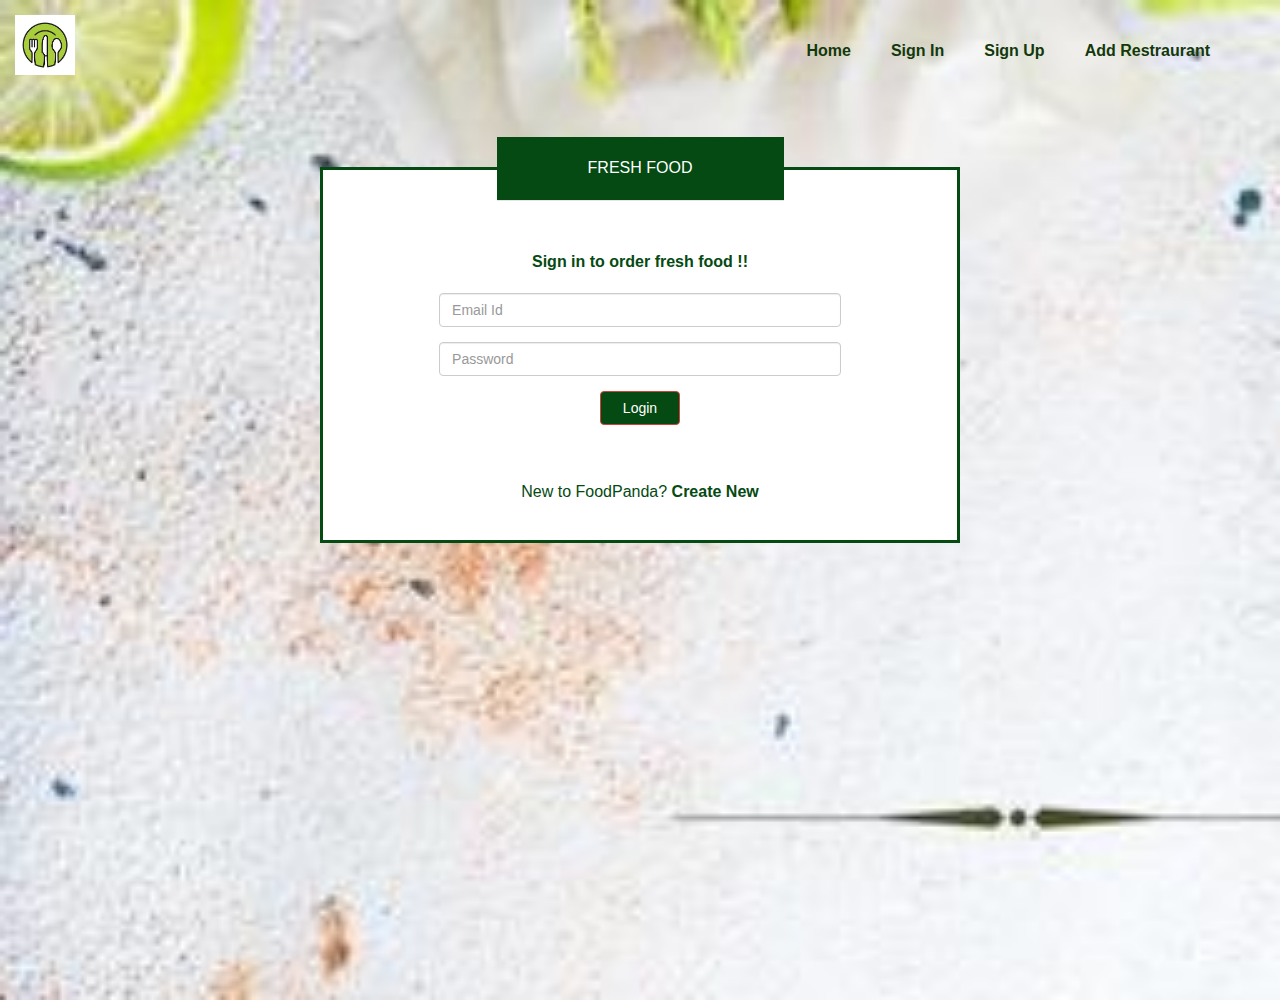
<file: html/index.html>
<!DOCTYPE html>
<html>
    <head>
        <title>Foodpanda Delivery App</title>
        <link rel="icon" href="https://upload.wikimedia.org/wikipedia/commons/c/cb/Foodpanda_logo_since_2017.jpeg" type="image/icon type">
        <link rel="stylesheet" href="https://maxcdn.bootstrapcdn.com/bootstrap/3.4.1/css/bootstrap.min.css">
        <!-- jQuery library -->
        <script src="https://ajax.googleapis.com/ajax/libs/jquery/3.7.1/jquery.min.js"></script>
        <!-- Latest compiled JavaScript -->
        <script src="https://maxcdn.bootstrapcdn.com/bootstrap/3.4.1/js/bootstrap.min.js"></script>
        <link rel="stylesheet" href="https://cdnjs.cloudflare.com/ajax/libs/font-awesome/4.7.0/css/font-awesome.min.css">
        <link rel="stylesheet" type="text/css" href="/css/main.css">
        <script>
            $(function(){
                $("#includedContent").load("navbar.html");
            });
        </script>
        
    </head>
    
    <body style="padding: 0;">
        <div id="backgrounddiv">
            <div id="includedContent"></div>
            <div style="float:right;width: 100%;display: flex; justify-content: center;align-items: center; height: 500px;">     
               
                <fieldset style="width: 50%;">
                    <legend>FRESH FOOD</legend>
                    <div class="message">Sign in to order fresh food !! </div>
                        <form style="display:flex;align-items: center; justify-content: center;" >
                          
                            <div style="width: 70%;">
                                <div class="form-group formdiv">
                                    <input type="email" value="" class="form-control" placeholder="Email Id" />
                                </div>
                                <div class="form-group formdiv">
                                    <input type="email" value=""  class="form-control" placeholder="Password" />
                                </div>
                                <div style="text-align: center;">
                                    
                                    <input type="button" value="Login" class="btn btn-danger" style="width: 20%;background-color: rgb(4, 74, 18);;"/>
                                </div>
                            </div>  
                        </form>
                        <div style="margin-bottom: 10%"></div>
                        <h5 style="text-align: center;"><a href="/html/register.html" style="color: rgb(4, 74, 18);">New to FoodPanda? <b>Create New</b></a></h5>
                 
                 </fieldset>
                               
                        
           
            </div>
            


        </div>
        
    </body>
</html>
</file>
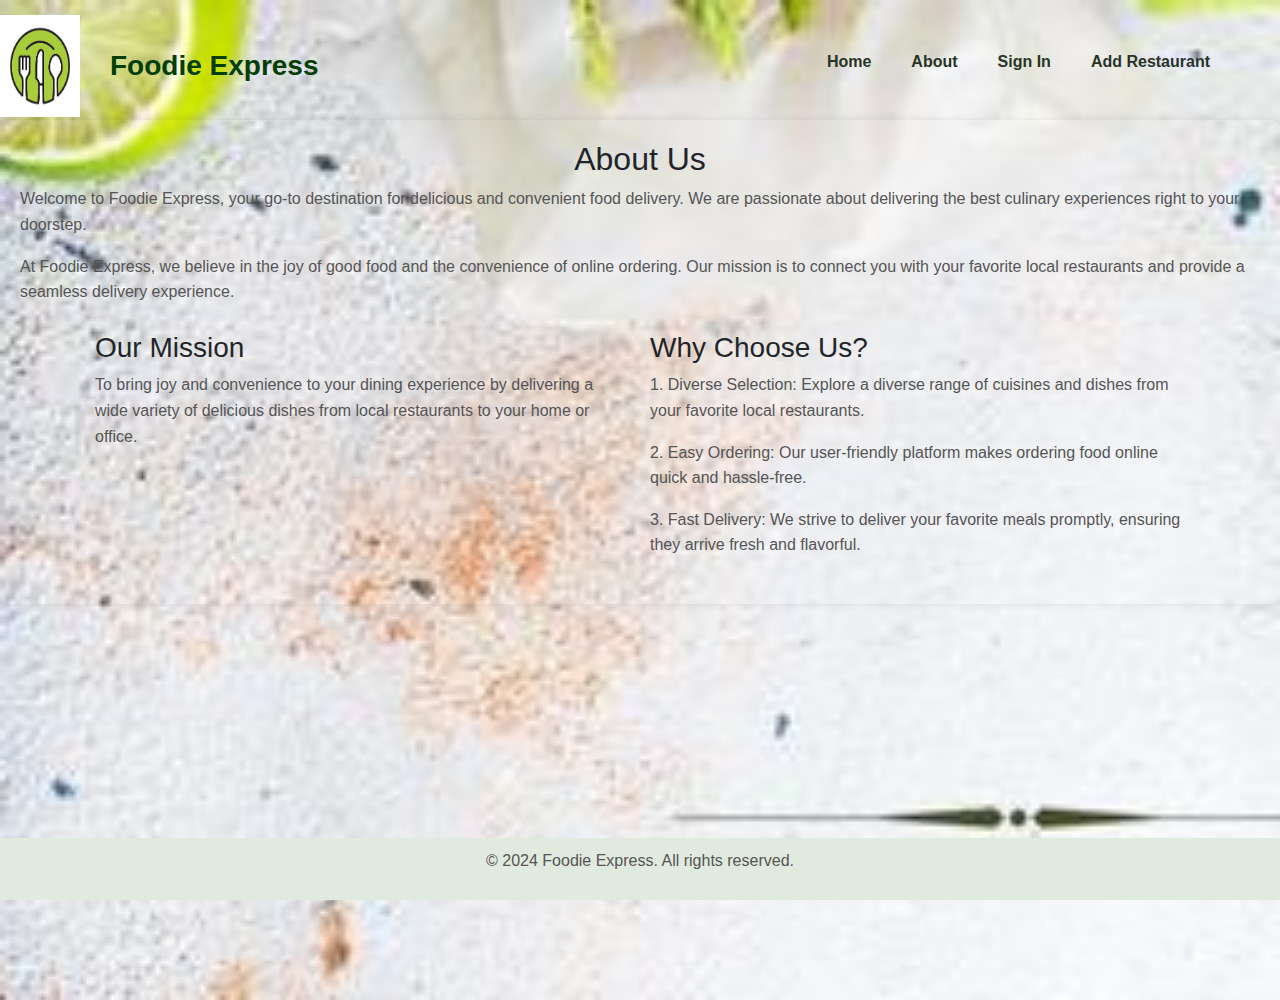
<file: html/about.html>
<!DOCTYPE html>
<html>
    <head>
        <title>Foodie Express Delivery App</title>
        <meta charset="utf-8">
        <meta name="viewport" content="width=device-width, initial-scale=1">
       
        <link rel="stylesheet" href="https://cdn.jsdelivr.net/npm/bootstrap@4.6.2/dist/css/bootstrap.min.css">
        <script src="https://cdn.jsdelivr.net/npm/jquery@3.7.1/dist/jquery.slim.min.js"></script>
        <script src="https://cdn.jsdelivr.net/npm/popper.js@1.16.1/dist/umd/popper.min.js"></script>
        <script src="https://cdn.jsdelivr.net/npm/bootstrap@4.6.2/dist/js/bootstrap.bundle.min.js"></script> 
        <link rel="stylesheet" href="https://cdnjs.cloudflare.com/ajax/libs/font-awesome/4.7.0/css/font-awesome.min.css">     
        <link rel="stylesheet" type="text/css" href="/css/main.css">    
        <link rel="stylesheet" type="text/css" href="/css/aboutus.css">       
         <style>
            .ratings{
                font-size: small;
                font-weight: bold;
                background-color: rgb(5, 44, 5);
                color: white;
                border-radius: 7px;
                padding: 5px;
                text-align: center;
                
            }
            a {
                color: rgb(39, 52, 39);
            }
         </style> 
               
    </head>
    <body style="padding: 0;">
        <div id="backgrounddiv">
            <div id="includedContent">
              <header>
              <nav id="navbar">
                  <menu>
                          <div style="float: right;padding-right: 50px;padding-top: 30px;">
                              <ul id="menu">
                                  <li><a href="/html/home.html">Home</a></li>
                                  <li><a href="/html/about.html">About</a></li>
                                  <li><a href="/html/index.html">Sign In</a></li>                                  
                                  <li><a href="/html/addrestraurant.html">Add Restaurant</a></li> 
                                 
                              </ul>
                          </div>                          
                          <div style="float: left;padding: 15px;">
                              <div class="row">
                                  <img src="/images/food_logo.jpeg" alt="Logo" style="max-width: 80px;">
                                  <span style="font-size: 28px;color: rgb(3, 62, 3);padding: 30px;font-weight: bold;">Foodie Express</span>
                                 
                              </div>
                       </div>
          
                      
                  </menu>
              </nav>
          </header>
        </div>
    <section style="margin-top: 30px;">
        <h2>About Us</h2>
        <p>Welcome to Foodie Express, your go-to destination for delicious and convenient food delivery. We are passionate about delivering the best culinary experiences right to your doorstep.</p>
        <p>At Foodie Express, we believe in the joy of good food and the convenience of online ordering. Our mission is to connect you with your favorite local restaurants and provide a seamless delivery experience.</p>

        <div class="container">
            <div>
                <h3>Our Mission</h3>
                <p>To bring joy and convenience to your dining experience by delivering a wide variety of delicious dishes from local restaurants to your home or office.</p>
            </div>
            <div>
                <h3>Why Choose Us?</h3>
                <p>1. Diverse Selection: Explore a diverse range of cuisines and dishes from your favorite local restaurants.</p>
                <p>2. Easy Ordering: Our user-friendly platform makes ordering food online quick and hassle-free.</p>
                <p>3. Fast Delivery: We strive to deliver your favorite meals promptly, ensuring they arrive fresh and flavorful.</p>
            </div>
        </div>
    </section>

    <footer>
        <p>&copy; 2024 Foodie Express. All rights reserved.</p>
    </footer>

</body>
</html>
</file>
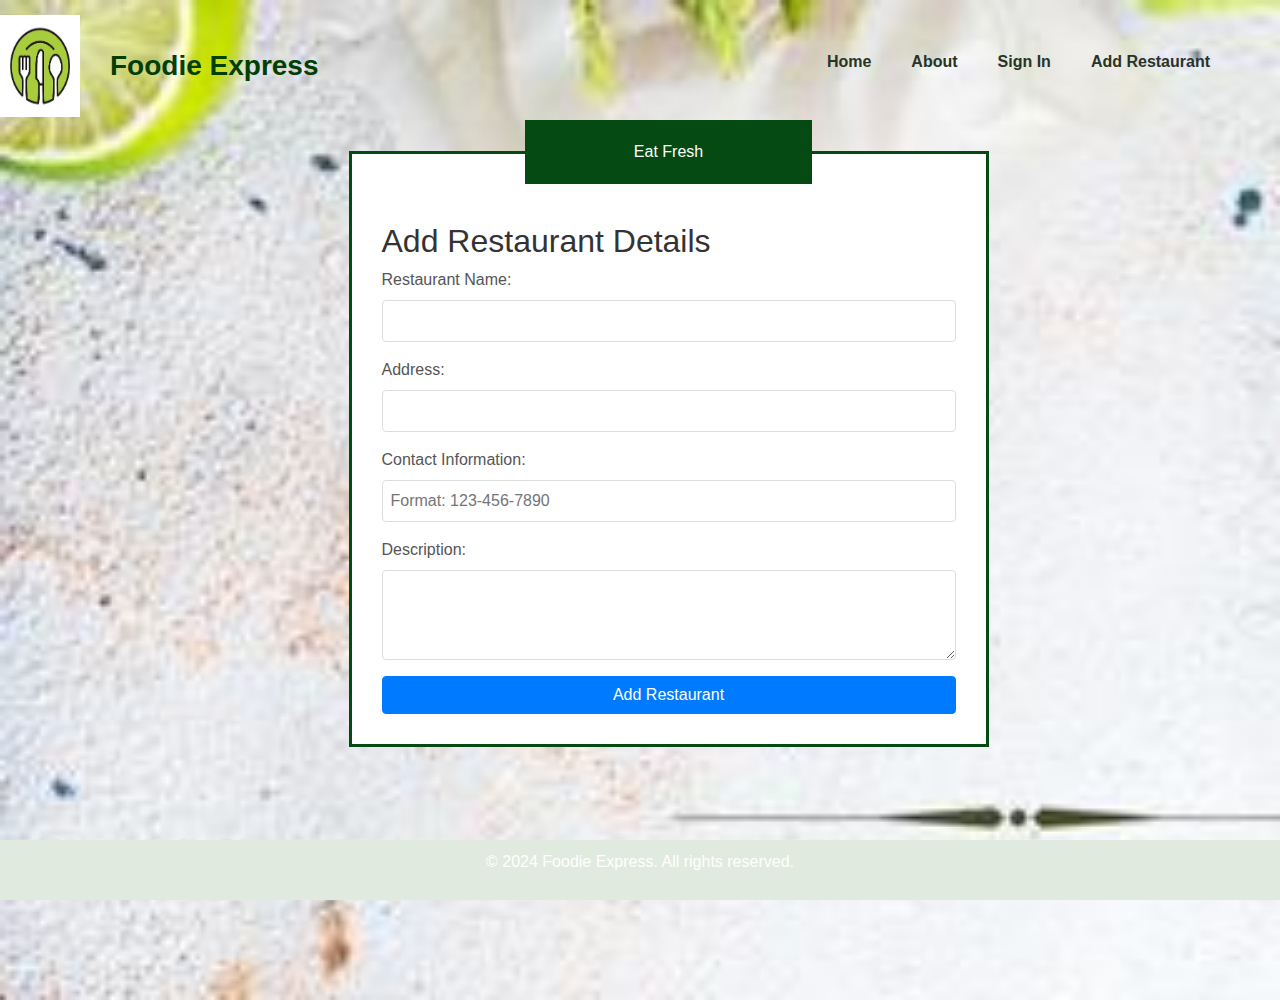
<file: html/addrestraurant.html>
<!DOCTYPE html>
<html lang="en">
    <head>
        <title>Foodie Express Delivery App</title>
        <meta charset="utf-8">
        <meta name="viewport" content="width=device-width, initial-scale=1">
       
        <link rel="stylesheet" href="https://cdn.jsdelivr.net/npm/bootstrap@4.6.2/dist/css/bootstrap.min.css">
        <script src="https://cdn.jsdelivr.net/npm/jquery@3.7.1/dist/jquery.slim.min.js"></script>
        <script src="https://cdn.jsdelivr.net/npm/popper.js@1.16.1/dist/umd/popper.min.js"></script>
        <script src="https://cdn.jsdelivr.net/npm/bootstrap@4.6.2/dist/js/bootstrap.bundle.min.js"></script> 
        <link rel="stylesheet" href="https://cdnjs.cloudflare.com/ajax/libs/font-awesome/4.7.0/css/font-awesome.min.css">     
        <link rel="stylesheet" type="text/css" href="/css/main.css">    
        <link rel="stylesheet" type="text/css" href="/css/addrestraurant.css">       
         <style>
            a {
                color: rgb(39, 52, 39);
            }
         </style> 
               
    </head>
    <body style="padding: 0;">
        <div id="backgrounddiv">
            <div id="includedContent">
              <header>
              <nav id="navbar">
                  <menu>
                          <div style="float: right;padding-right: 50px;padding-top: 30px;">
                              <ul id="menu">
                                  <li><a href="/html/home.html">Home</a></li>
                                  <li><a href="/html/about.html">About</a></li>
                                  <li><a href="/html/index.html">Sign In</a></li>                                  
                                  <li><a href="/html/addrestraurant.html">Add Restaurant</a></li> 
                                 
                              </ul>
                          </div>                          
                          <div style="float: left;padding: 15px;">
                              <div class="row">
                                  <img src="/images/food_logo.jpeg" alt="Logo" style="max-width: 80px;">
                                  <span style="font-size: 28px;color: rgb(3, 62, 3);padding: 30px;font-weight: bold;">Foodie Express</span>
                                 
                              </div>
                       </div>
          
                      
                  </menu>
              </nav>
          </header>
        </div>
   
         
    <fieldset style="width: 50%;">
            <legend>Eat Fresh</legend>
        <h2>Add Restaurant Details</h2>
        <form>
            <label for="restaurantName">Restaurant Name:</label>
            <input type="text" id="restaurantName" name="restaurantName" required>

            <label for="address">Address:</label>
            <input type="text" id="address" name="address" required>

            <label for="contact">Contact Information:</label>
            <input type="tel" id="contact" name="contact" pattern="[0-9]{3}-[0-9]{3}-[0-9]{4}" placeholder="Format: 123-456-7890" required>

            <label for="description">Description:</label>
            <textarea id="description" name="description" rows="3" required></textarea>

            <button type="submit" class="btn btn-primary">Add Restaurant</button>
        </form>
    </fieldset>

    <footer>
        <p>&copy; 2024 Foodie Express. All rights reserved.</p>
    </footer>

</body>
</html>
</file>
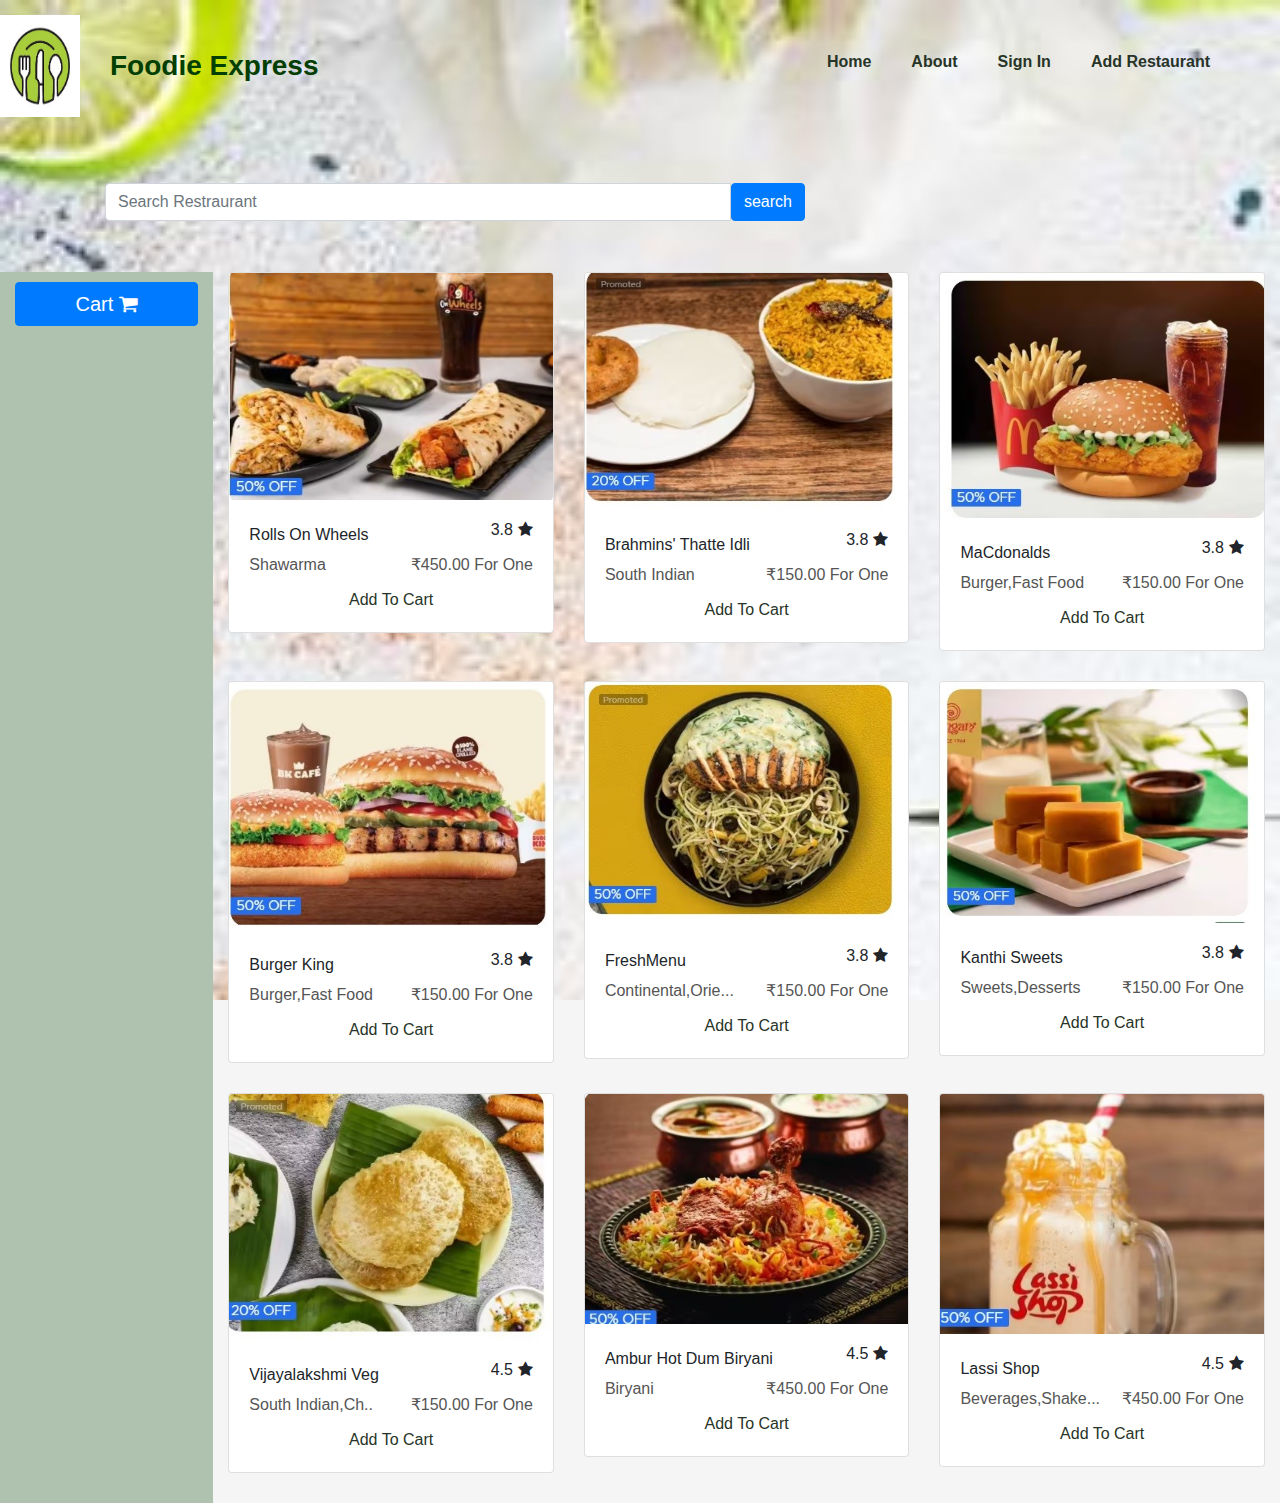
<file: html/home.html>
<!DOCTYPE html>
<html>
<head>
  <title>Foodie Express Delivery App</title>
  <meta charset="utf-8">
  <meta name="viewport" content="width=device-width, initial-scale=1">
 
  <link rel="stylesheet" href="https://cdn.jsdelivr.net/npm/bootstrap@4.6.2/dist/css/bootstrap.min.css">
  <script src="https://cdn.jsdelivr.net/npm/jquery@3.7.1/dist/jquery.slim.min.js"></script>
  <script src="https://cdn.jsdelivr.net/npm/popper.js@1.16.1/dist/umd/popper.min.js"></script>
  <script src="https://cdn.jsdelivr.net/npm/bootstrap@4.6.2/dist/js/bootstrap.bundle.min.js"></script> 
  <link rel="stylesheet" href="https://cdnjs.cloudflare.com/ajax/libs/font-awesome/4.7.0/css/font-awesome.min.css">     
  <link rel="stylesheet" type="text/css" href="/css/main.css">    
  <link rel="stylesheet" type="text/css" href="/css/aboutus.css">       
   <style>
      
      a {
          color: rgb(39, 52, 39);
      }
     
   </style> 
         
</head>
<body style="padding: 0;">
  <div id="backgrounddiv">
      <div id="includedContent">
        <header>
        <nav id="navbar">
            <menu>
                    <div style="float: right;padding-right: 50px;padding-top: 30px;">
                        <ul id="menu">
                            <li><a href="/html/home.html">Home</a></li>
                            <li><a href="/html/about.html">About</a></li>
                            <li><a href="/html/index.html">Sign In</a></li>                                  
                            <li><a href="/html/addrestraurant.html">Add Restaurant</a></li> 
                           
                        </ul>
                    </div>                          
                    <div style="float: left;padding: 15px;">
                        <div class="row">
                            <img src="/images/food_logo.jpeg" alt="Logo" style="max-width: 80px;">
                            <span style="font-size: 28px;color: rgb(3, 62, 3);padding: 30px;font-weight: bold;">Foodie Express</span>
                           
                        </div>
                 </div>
    
                
            </menu>
        </nav>
    </header>
  </div>
            <div class="container" style="width: 100%;">               
              <div< class="row" style="width: 100%; margin:20px auto;">
                <div class="col-lg-8" style="display: flex; justify-content: center;align-items: center; height: 100px;">                        
                          <div class="input-group" >
                            <input type="text" class="form-control" placeholder="Search Restraurant">
                            <input type="button" class="btn btn-primary" value="search"/>
                          </div>                      

                         
                        </div>      
                         
                 
                </div>
              
                <div class="row" style="margin: 0px;">
                  <div class="col-md-2" style="background-color: rgb(175, 194, 175);padding-top: 10px;"><button style="font-size:20px;width: 150px;width: 100%;" class="btn btn-primary">Cart <i class="fa fa-shopping-cart"></i></button></div>                    
                    <div class="col-md-10">
                      <div class="row">
                        <div class="col-sm-4">
                         <div class="card text-center" style="margin-bottom: 30px;">
                          <img src="/images/products/shawarma_wrap.jpg" class="card-img-top" height="height:200px">
                          <div class="card-body">
                            <h5 class="card-title"style="padding-bottom: 20px;" >
                              <span style="float:left;padding-top: 5px;">Rolls On Wheels</span>
                              <span class="ratings" style="float: right;">3.8<span class="fa fa-star" style="margin-left: 5px;"></span>
                            </h5>
                            <p class="card-text" style="padding-bottom: 20px;" >
                              <span style="float: left;">Shawarma</span> 
                              <span style="float: right;">&#8377;450.00 For One</span>
                            </p>                           
                            <a href="#" >Add To Cart</a>
                          </div>

                         </div>
                        </div>
                        <div class="col-sm-4">
                          <div class="card text-center" style="margin-bottom: 30px;">
                            <img src="/images/products/Brahmin_cafe.jpg" class="card-img-top">
                            <div class="card-body">
                              <h5 class="card-title"style="padding-bottom: 20px;" >
                                <span style="float:left;padding-top: 5px;">Brahmins' Thatte Idli</span>
                                <span class="ratings" style="float: right;">3.8<span class="fa fa-star" style="margin-left: 5px;"></span>
                              </h5>
                              <p class="card-text" style="padding-bottom: 20px;" >
                                <span style="float: left;">South Indian</span> 
                                <span style="float: right;">&#8377;150.00 For One</span>
                              </p>                           
                              <a href="#" >Add To Cart</a>
                            </div>
  
                           </div>
                        </div>
                        <div class="col-sm-4">
                          <div class="card text-center" style="margin-bottom: 30px;">
                            <img src="/images/products/mcdonalds.jpg" class="card-img-top" >
                            <div class="card-body">
                              <h5 class="card-title"style="padding-bottom: 20px;" >
                                <span style="float:left;padding-top: 5px;">MaCdonalds</span>
                                <span class="ratings" style="float: right;">3.8<span class="fa fa-star" style="margin-left: 5px;"></span>
                              </h5>
                              <p class="card-text" style="padding-bottom: 20px;" >
                                <span style="float: left;">Burger,Fast Food</span> 
                                <span style="float: right;">&#8377;150.00 For One</span>
                              </p>                           
                              <a href="#" >Add To Cart</a>
                            </div>
  
                           </div>
                        </div>
                        <div class="col-sm-4">
                          <div class="card text-center" style="margin-bottom: 30px;">
                            <img src="/images/products/burger_king.jpg" class="card-img-top">
                            <div class="card-body">
                              <h5 class="card-title"style="padding-bottom: 20px;" >
                                <span style="float:left;padding-top: 5px;">Burger King</span>
                                <span class="ratings" style="float: right;">3.8<span class="fa fa-star" style="margin-left: 5px;"></span>
                              </h5>
                              <p class="card-text" style="padding-bottom: 20px;" >
                                <span style="float: left;">Burger,Fast Food</span> 
                                <span style="float: right;">&#8377;150.00 For One</span>
                              </p>                           
                              <a href="#" >Add To Cart</a>
                            </div>
  
                           </div>
                        </div>
                        <div class="col-sm-4">
                          <div class="card text-center" style="margin-bottom: 30px;">
                                <img src="/images/products/freshmenu.jpg" class="card-img-top">
                                <div class="card-body">
                                  <h5 class="card-title"style="padding-bottom: 20px;" >
                                    <span style="float:left;padding-top: 5px;">FreshMenu</span>
                                    <span class="ratings" style="float: right;">3.8<span class="fa fa-star" style="margin-left: 5px;"></span>
                                  </h5>
                                  <p class="card-text" style="padding-bottom: 20px;" >
                                    <span style="float: left;">Continental,Orie...</span> 
                                    <span style="float: right;">&#8377;150.00 For One</span>
                                  </p>                           
                                  <a href="#" >Add To Cart</a>
                                </div>  
                           </div>
                        </div>
                        <div class="col-sm-4">
                          <div class="card text-center" style="margin-bottom: 30px;">
                                <img src="/images/products/sangamsweets.jpg" class="card-img-top">
                                <div class="card-body">
                                  <h5 class="card-title"style="padding-bottom: 20px;" >
                                    <span style="float:left;padding-top: 5px;">Kanthi Sweets</span>
                                    <span class="ratings" style="float: right;">3.8<span class="fa fa-star" style="margin-left: 5px;"></span>
                                  </h5>
                                  <p class="card-text" style="padding-bottom: 20px;" >
                                    <span style="float: left;">Sweets,Desserts</span> 
                                    <span style="float: right;">&#8377;150.00 For One</span>
                                  </p>                           
                                  <a href="#" >Add To Cart</a>
                                </div>  
                           </div>
                        </div>
                        <div class="col-sm-4">
                          <div class="card text-center" style="margin-bottom: 30px;">
                                <img src="/images/products/vijayalakshni_veg.jpg" class="card-img-top">
                                <div class="card-body">
                                  <h5 class="card-title"style="padding-bottom: 20px;" >
                                    <span style="float:left;padding-top: 5px;">Vijayalakshmi Veg</span>
                                    <span class="ratings" style="float: right;">4.5<span class="fa fa-star" style="margin-left: 5px;"></span>
                                  </h5>
                                  <p class="card-text" style="padding-bottom: 20px;" >
                                    <span style="float: left;">South Indian,Ch..</span> 
                                    <span style="float: right;">&#8377;150.00 For One</span>
                                  </p>                           
                                  <a href="#" >Add To Cart</a>
                                </div>  
                           </div>
                        </div>
                        <div class="col-sm-4">
                          <div class="card text-center" style="margin-bottom: 30px;">
                                <img src="/images/products/ambur_biryani.jpg" class="card-img-top">
                                <div class="card-body">
                                  <h5 class="card-title"style="padding-bottom: 20px;" >
                                    <span style="float:left;padding-top: 5px;">Ambur Hot Dum Biryani</span>
                                    <span class="ratings" style="float: right;">4.5<span class="fa fa-star" style="margin-left: 5px;"></span>
                                  </h5>
                                  <p class="card-text" style="padding-bottom: 20px;" >
                                    <span style="float: left;">Biryani</span> 
                                    <span style="float: right;">&#8377;450.00 For One</span>
                                  </p>                           
                                  <a href="#" >Add To Cart</a>
                                </div>  
                           </div>
                        </div>
                        <div class="col-sm-4">
                          <div class="card text-center" style="margin-bottom: 30px;">
                                <img src="/images/products/Lassi_Shop.jpg" class="card-img-top">
                                <div class="card-body">
                                  <h5 class="card-title"style="padding-bottom: 20px;" >
                                    <span style="float:left;padding-top: 5px;">Lassi Shop</span>
                                    <span class="ratings" style="float: right;">4.5<span class="fa fa-star" style="margin-left: 5px;"></span>
                                  </h5>
                                  <p class="card-text" style="padding-bottom: 20px;" >
                                    <span style="float: left;">Beverages,Shake...</span> 
                                    <span style="float: right;">&#8377;450.00 For One</span>
                                  </p>                           
                                  <a href="#" >Add To Cart</a>
                                </div>  
                           </div>
                        </div>
    

                    </div>
                   
                </div>

                    </div>
                    
                </div>      

             </div>

       </div> 
       
   
    </body>
</html>
</file>
<file: css/main.css>
* {
                margin: 0;
                padding: 0;
                font-size: medium;
            }
            body {
                font-family: Arial, sans-serif;
                margin: 0;
                padding: 0;
                background-color: #f5f5f5;
            }
            #backgrounddiv{
                background-image:url('/images/fooddelivery_background.jpg'); 
                width: 100%;
                background-repeat: no-repeat;
                background-size: cover;
                height: 1000px;
               

            }
            #menu{
                list-style-type: none;
            } 
            #menu li{
                font-size: medium;
                font-weight: bolder;
                float: left;
                padding: 20px;
                color: rgb(18, 56, 12)
                
            }
            #navbar{
              
                height: 90px;
                
            }
            .formdiv{
                width: 100%;
            }
            .align_center{
                display: flex; 
                justify-content: center;
                align-items: center;
            }
            .border_form{
                border: 2px solid rgb(81, 172, 142);
                border-radius: 5px;
                padding: 2%;
            }
           
            legend{
               
                width: 50%;
                padding: 20px;
                background-color:rgb(4, 74, 18);
                color: white;
                font-size: medium;
                text-align: center;
            }
            fieldset{
                border: 3px solid rgb(4, 74, 18);
                padding: 30px;
                margin: 30px;
                background-color: white; 
               
            }
            .label{
                color: rgb(38, 36, 36);
            }
            .message{
                font-weight: bold;
                font-size: medium;
                color: rgb(4, 74, 18);
                text-align: center;
                padding-bottom: 20px;
            }
            footer {
                background-color: #e1eade;
                color: #fff;
                text-align: center;
                padding: 10px;
                position: fixed;
                bottom: 0;
                width: 100%;
            }
</file>
<file: css/aboutus.css>
h2 {
    text-align: center;
}
section {
    width: 100%;
    margin: 20px auto;
    padding: 20px;
    border-radius: 8px;
    box-shadow: 0 0 10px rgba(0, 0, 0, 0.1);
}

p {
    line-height: 1.6;
    color: #555;
}

.container {
    display: flex;
    justify-content: space-between;
    flex-wrap: wrap;
}

.container div {
    flex: 1;
    padding: 10px;
}
</file>
<file: css/addrestraurant.css>
h2 {
    color: #333;
}

form {
    display: flex;
    flex-direction: column;
}

label {
    margin-bottom: 8px;
    color: #555;
}

input, textarea {
    padding: 8px;
    margin-bottom: 16px;
    border: 1px solid #ddd;
    border-radius: 4px;
    box-sizing: border-box;
}



button:hover {
    background-color: #555;
}
a {
    color: rgb(39, 52, 39);
}
</file>
